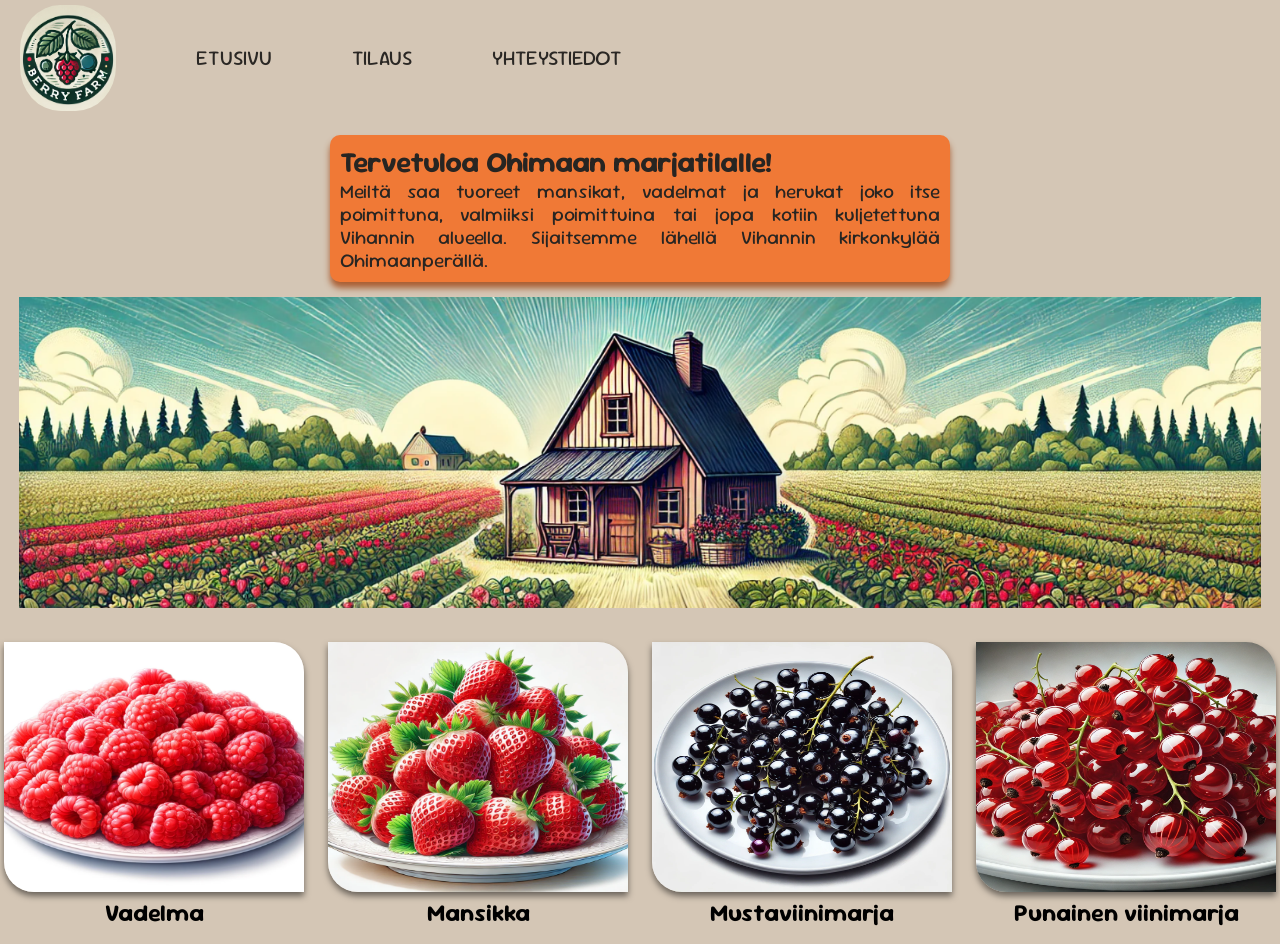
<file: index.html>
<!DOCTYPE html>
<html lang="en">
  <head>
    <meta charset="UTF-8" />
    <meta name="viewport" content="width=device-width, initial-scale=1.0" />
    <title>BF</title>
    <link rel="stylesheet" href="index.css" />
    <link rel="icon" href="./favicon.png" type="image/png" />
  </head>

  <body>
    <header class="header">
      <div class="header_container">
        <img class="header_logo" src="./logo.png" />
        <nav class="nav_list">
          <ul class="header_list">
            <li><a href="./index.html">Etusivu</a></li>
            <li><a href="./tilaus.html">Tilaus</a></li>
            <li><a href="./contact.html">Yhteystiedot</a></li>
          </ul>
        </nav>
      </div>
    </header>

    <!-- Welcome part -->

    <main>
      <section class="welcome">
        <div class="welcome_container">
          <div class="welcome_text">
            <h1 class="subtitle">Tervetuloa Ohimaan marjatilalle!</h1>
            <p class="text">
              Meiltä saa tuoreet mansikat, vadelmat ja herukat joko itse
              poimittuna, valmiiksi poimittuina tai jopa kotiin kuljetettuna
              Vihannin alueella. Sijaitsemme lähellä Vihannin kirkonkylää
              Ohimaanperällä.
            </p>
          </div>
          <img class="bg_1" src="./bg_1.png" alt="background" />
        </div>
      </section>

      <!-- Berry list-->

      <section class="berry">
        <div class="berry_container">
          <div class="berry-list_card">
            <img src="./vadelma.png" alt="vadelma" class="berry__img" />
            <h2 class="berry-list_title">Vadelma</h2>
          </div>
          <div class="berry-list_card">
            <img src="./mansikka.png" alt="mansikkaa" class="berry__img" />
            <h2 class="berry-list_title">Mansikka</h2>
          </div>
          <div class="berry-list_card">
            <img
              src="./mustaviinimarja.webp"
              alt="mustaviinimarja"
              class="berry__img"
            />
            <h2 class="berry-list_title">Mustaviinimarja</h2>
          </div>
          <div class="berry-list_card">
            <img
              src="./punainen_viinimarja.webp"
              alt="punainen iinimarja"
              class="berry__img"
            />
            <h2 class="berry-list_title">Punainen viinimarja</h2>
          </div>
        </div>
      </section>
    </main>
  </body>
</html>
</file>
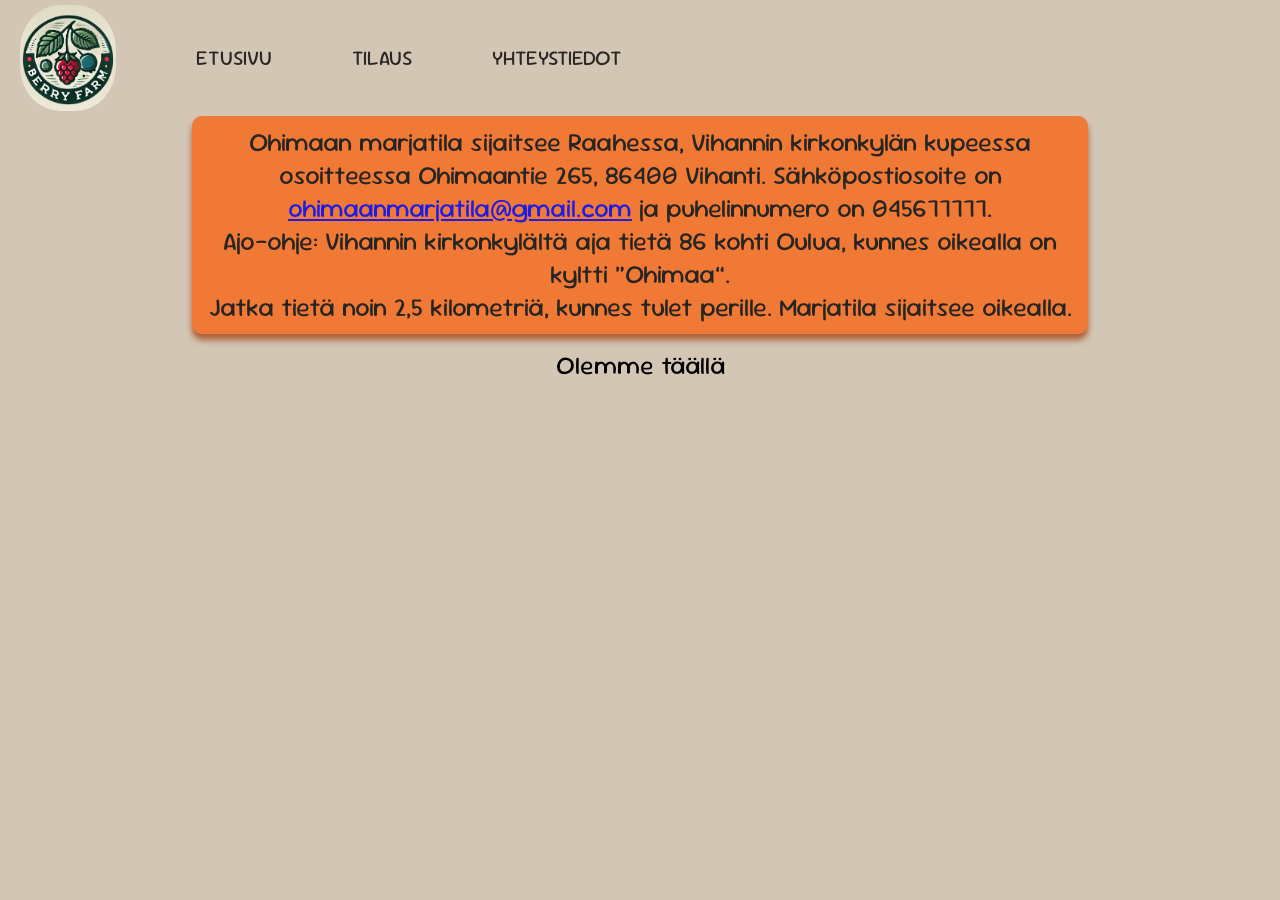
<file: contact.html>
<!DOCTYPE html>
<html lang="en">
  <head>
    <meta charset="UTF-8" />
    <meta name="viewport" content="width=device-width, initial-scale=1.0" />
    <title>BF</title>
    <link rel="stylesheet" href="index.css" />
    <link rel="icon" href="./favicon.png" type="image/png" />
  </head>

  <body>
    <header class="header">
      <div class="header_container">
        <img class="header_logo" src="./logo.png" />
        <nav class="nav_list">
          <ul class="header_list">
            <li><a href="./index.html">Etusivu</a></li>
            <li><a href="./tilaus.html">Tilaus</a></li>
            <li><a href="./contact.html">Yhteystiedot</a></li>
          </ul>
        </nav>
      </div>
    </header>

    <!-- Welcome part -->

    <main>
      <section class="main_contact_container">
        <div class="contact_container">
          <p class="text_contact">
            Ohimaan marjatila sijaitsee Raahessa, Vihannin kirkonkylän kupeessa
            osoitteessa Ohimaantie 265, 86400 Vihanti. Sähköpostiosoite on
            <a href="mailto:ohimaanmarjatila@gmail.com"
              >ohimaanmarjatila@gmail.com</a
            >
            ja puhelinnumero on 045677777. <br />Ajo-ohje: Vihannin
            kirkonkylältä aja tietä 86 kohti Oulua, kunnes oikealla on kyltti
            “Ohimaa”.<br />Jatka tietä noin 2,5 kilometriä, kunnes tulet
            perille. Marjatila sijaitsee oikealla.
          </p>

          <p class="map">Olemme täällä</p>

          <div class="map_container">
            <iframe
              src="https://www.google.com/maps/embed?pb=!1m18!1m12!1m3!1d46239.23093196361!2d25.015003237104693!3d64.48862925934587!2m3!1f0!2f0!3f0!3m2!1i1024!2i768!4f13.1!3m3!1m2!1s0x4681aa0139ef1ef9%3A0x34d0e08f3d2f61b9!2sOhimaantie%20265%2C%2086400%20Raahe!5e0!3m2!1sen!2sfi!4v1732541092133!5m2!1sen!2sfi"
              width="100%"
              height="450"
              style="border: 0"
              allowfullscreen=""
              loading="lazy"
              referrerpolicy="no-referrer-when-downgrade"
            ></iframe>
          </div>
        </div>
      </section>
    </main>
  </body>
</html>
</file>
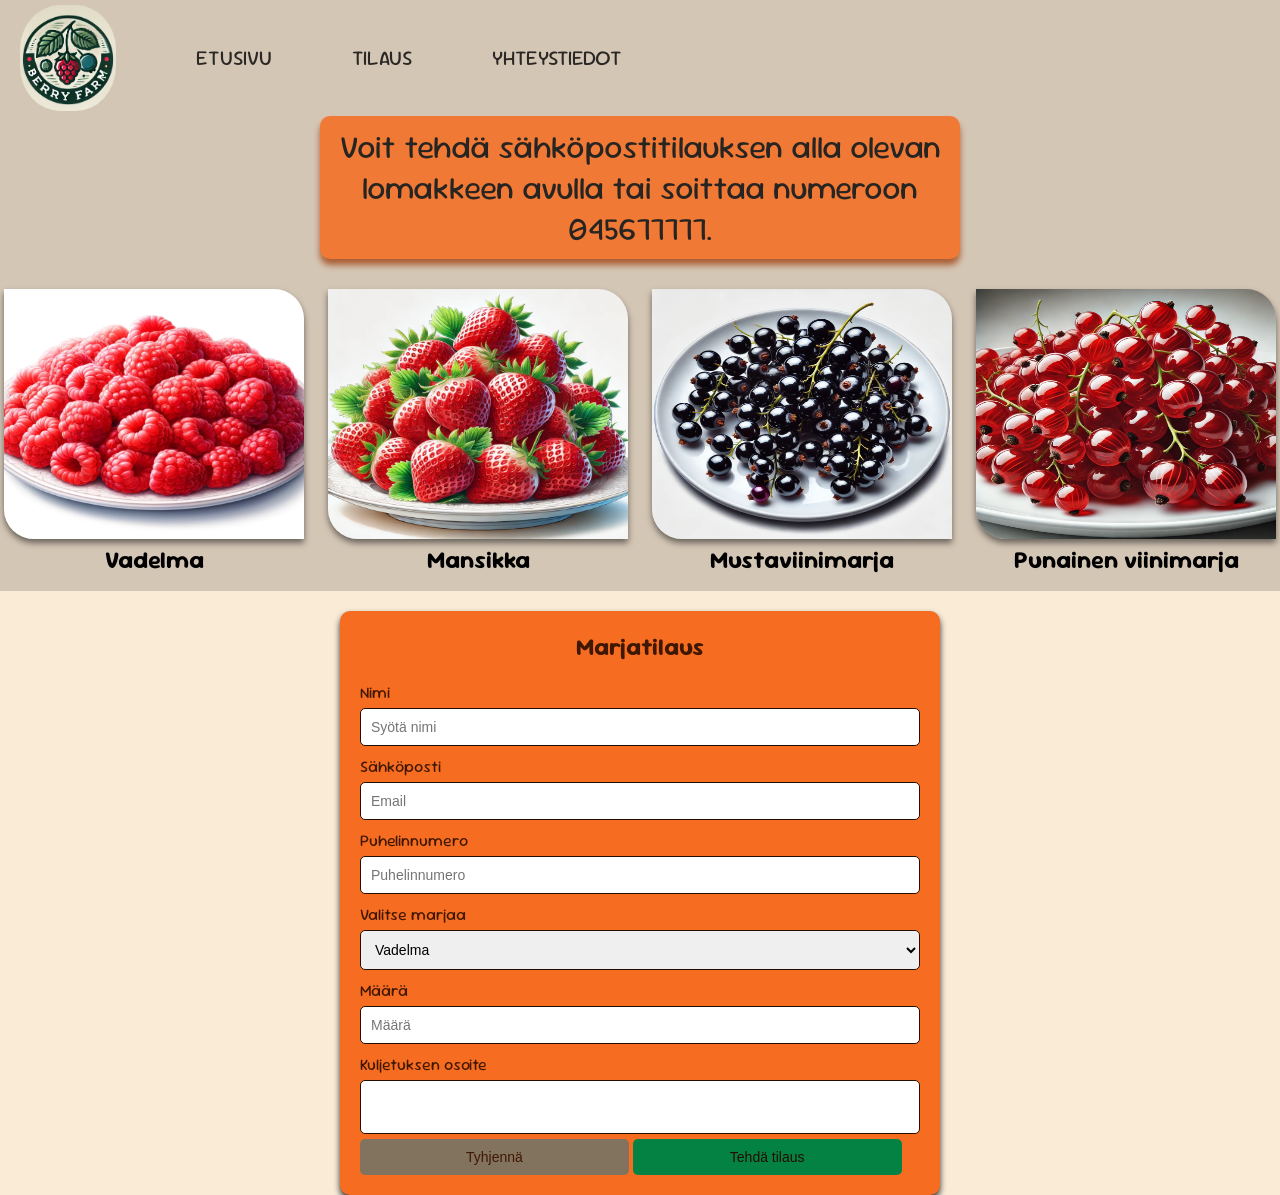
<file: tilaus.html>
<!DOCTYPE html>
<html lang="en">
  <head>
    <meta charset="UTF-8" />
    <meta name="viewport" content="width=device-width, initial-scale=1.0" />
    <title>BF</title>
    <link rel="stylesheet" href="index.css" />
    <link rel="icon" href="./favicon.png" type="image/png" />
  </head>

  <body>
    <header class="header">
      <div class="header_container">
        <img class="header_logo" src="./logo.png" />
        <nav class="nav_list">
          <ul class="header_list">
            <li><a href="./index.html">Etusivu</a></li>
            <li><a href="./tilaus.html">Tilaus</a></li>
            <li><a href="./contact.html">Yhteystiedot</a></li>
          </ul>
        </nav>
      </div>
    </header>

    <!-- Welcome part -->

    <main>
      <section class="welcome_tilaus">
        <div class="welcome_container_tilaus">
          <p class="text_tilaus">
            Voit tehdä sähköpostitilauksen alla olevan lomakkeen avulla tai
            soittaa numeroon 045677777.
          </p>
        </div>
      </section>

      <section class="berry">
        <div class="berry_container">
          <div class="berry-list_card">
            <img src="./vadelma.png" alt="vadelma" class="berry__img" />
            <h2 class="berry-list_title">Vadelma</h2>
          </div>
          <div class="berry-list_card">
            <img src="./mansikka.png" alt="mansikkaa" class="berry__img" />
            <h2 class="berry-list_title">Mansikka</h2>
          </div>
          <div class="berry-list_card">
            <img
              src="./mustaviinimarja.webp"
              alt="mustaviinimarja"
              class="berry__img"
            />
            <h2 class="berry-list_title">Mustaviinimarja</h2>
          </div>
          <div class="berry-list_card">
            <img
              src="./punainen_viinimarja.webp"
              alt="punainen iinimarja"
              class="berry__img"
            />
            <h2 class="berry-list_title">Punainen viinimarja</h2>
          </div>
        </div>
      </section>
      <div class="form_main_container">
        <div class="form_container">
          <h1>Marjatilaus</h1>
          <form>
            <div class="form_group">
              <label for="name">Nimi</label>
              <input
                type="text"
                id="name"
                name="name"
                placeholder="Syötä nimi"
                required
              />
            </div>

            <div class="form_group">
              <label for="email">Sähköposti</label>
              <input
                type="email"
                id="email"
                name="email"
                placeholder="Email"
                required
              />
            </div>

            <div class="form_group">
              <label for="number">Puhelinnumero</label>
              <input
                type="number"
                id="number"
                name="email"
                placeholder="Puhelinnumero"
                required
              />
            </div>

            <div class="form_group">
              <label for="Marjojen_tyyppi">Valitse marjaa</label>
              <select id="Marjojen_tyyppi" name="Marjojen_tyyppi" required>
                <option value="Vadelma">Vadelma</option>
                <option value="Mansikka">Mansikka</option>
                <option value="Mustaviinimarja">Mustaviinimarja</option>
                <option value="Punainen_viinimarja">Punainen viinimarja</option>
              </select>
            </div>

            <div class="form_group">
              <label for="quantity">Määrä</label>
              <input
                type="number"
                id="quantity"
                name="quantity"
                placeholder="Määrä"
              />
            </div>

            <div class="form_group">
              <label for="address">Kuljetuksen osoite</label>
              <textarea
                name="address"
                id="address"
                rows="2"
                laceholder="Osoite"
              ></textarea>
            </div>

            <div class="form_button">
              <button type="reset" class="btn_clear">Tyhjennä</button>
              <button type="submit" class="btn_submit">Tehdä tilaus</button>
            </div>
          </form>
        </div>
      </div>
    </main>
  </body>
</html>
</file>
<file: index.css>
@import url("https://fonts.googleapis.com/css2?family=Sour+Gummy:ital,wght@0,100..900;1,100..900&display=swap");

html,
body,
main {
  width: 100%;
}
body {
  font-family: "Sour Gummy", sans-serif;
  font-optical-sizing: auto;
  font-style: normal;
  font-variation-settings: "wdth" 100;
  background-color: rgb(212, 198, 181);
}

* {
  margin: 0;
  padding: 0;
  box-sizing: border-box;
}

@media screen and (max-width: 1024px) {
  .bg_1 {
    width: 100%;
    background-size: contain;
    background-repeat: no-repeat;
    background-position: cover;
    object-fit: contain;
    overflow-y: hidden;
  }
}

li a {
  color: rgb(0, 0, 0);
  opacity: 0.8;
}

.header {
  display: flex;
  justify-content: space-between;
  align-items: center;
  width: 100%;
  flex-wrap: wrap;
}

h1 h2 h3 h4 h5 h6 p {
  margin: 0;
  padding-left: 15px;
}

.header_container {
  font-size: 1.3rem;
  padding: 5px 20px;
  display: flex;
  align-items: center;
  justify-content: space-between;
  gap: 12px;
  flex-wrap: wrap;
}

.header_logo {
  width: 6rem;
  border-radius: 42%;
}

.header_list {
  display: flex;
  text-transform: uppercase;
  gap: 2rem;
  list-style: none;
  margin: 20px;
  padding: 0;
  flex-wrap: wrap;
}

.nav_list a {
  margin-left: 3rem;
  text-decoration: none;
}

@media screen and (max-width: 600px) {
  body {
    display: flex;
    flex-direction: column;
    padding: 3px;
    font-size: 10px;
  }

  .header_container {
    width: 100%;
  }
}

.welcome_container {
  display: flex;
  flex-direction: column;
  width: 100%;
  margin: 0;
  padding: 1.2rem;
  align-items: center;
}

.subtitle {
  display: flex;
}

.bg_1 {
  left: 0;
  top: 0;
  z-index: -1;
  width: 100%;
}

.welcome_text {
  color: rgb(9, 9, 9);
  background-color: #f66c21;
  width: 100%;
  font-size: 1.2rem;
  text-align: center;
  line-height: 1.2;
  padding: 10px;
  border-radius: 10px;
  max-width: 50%;
  opacity: 0.85;
  margin-bottom: 15px;
  box-shadow: 0 6px 6px #a34d1e;
}

.welcome_container_tilaus {
  display: flex;
  justify-content: center;
}

.text_tilaus {
  color: rgb(9, 9, 9);
  background-color: #f66c21;
  width: 100%;
  font-size: 2rem;
  text-align: center;
  padding: 10px;
  border-radius: 10px;
  max-width: 50%;
  opacity: 0.85;
  margin-bottom: 15px;
  box-shadow: 0 6px 6px #a34d1e;
}

.text {
  text-align: justify;
}

@media screen and (max-width: 768px) {
  .header_list li a {
    font-size: 1.2rem;
  }
  .welcome {
    
  }
}

.berry {
  margin-top: 15px;
  display: flex;
  gap: 2rem;
}

.berry_container {
  display: flex;
  flex-grow: 1;
  flex-direction: row;
  justify-content: space-evenly;
  align-items: center;
  gap: 20px;
  flex-wrap: wrap;
}

.berry-list_card {
  padding-bottom: 1rem;
}

img.berry__img {
  width: 300px;
  height: 250px;
  box-sizing: border-box;
  border-radius: 0px 30px 0px 30px;
  box-shadow: 0 4px 6px rgba(0, 0, 0, 0.5);
}

.berry-list_title {
  display: flex;
  justify-content: center;
}

.form_main_container {
  background-color: antiquewhite;
  display: flex;
  justify-content: center;
  padding-top: 20px;
    
}
.form_container {
  background-color: #f66c21;
  padding: 20px;
  border-radius: 10px;
  box-shadow: 0 4px 6px rgba(0, 0, 0, 0.8);
  width: 100%;
  max-width: 600px;
}

.form_container h1 {
  text-align: center;
  color: #401802;
  margin-bottom: 20px;
  font-size: 24px;
}

.form_group label{
  display: block;
  font-size: 16px;
  color: #401802;
  margin-bottom: 5px;
  margin-top: 10px;
}

.form_group input,
.form_group select,
.form_group textarea {
  box-sizing: border-box;
  width: 100%;
  padding: 10px;
  font-size: 14px;
  border: 1px solid #250d01;
  border-radius: 5px;
}

.form_group input :placeholder-shown {
  background-color: azure;
  color: black;
}

.form_group input:not(:placeholder-shown){
  background-color: rgb(203, 247, 209);
  color: #130802;
}

.form_group textarea {
  resize: none;
}

.form_button {.form_group
  display: flex;
  justify-content: space-between;
}

.form_button button {
  width: 48%;
  padding: 10px;
  font-size: 14px;
  border: none;
  border-radius: 5px;
  cursor: pointer;
}

.btn_clear {
  background-color: rgb(130, 115, 95);
  color: #401802;
}

.btn_clear:hover {
  background-color: rgb(134, 128, 120);
  transition: 0.3s;
}

.btn_submit {
  background-color: rgb(3, 130, 67);
  color: #250d01;
}

.btn_submit:hover {
  background-color: rgb(17, 148, 83);
  transition: 0.3s;
}

.main_contact_container {
  display: flex;
  justify-content: center;
}

.contact_container {
  max-width: 70%;

}
.text_contact {
  color: rgb(9, 9, 9);
  background-color: #f66c21;
  width: 100%;
  font-size: 1.6rem;
  text-align: center;
  padding: 10px;
  border-radius: 10px;
  opacity: 0.85;
  margin-bottom: 15px;
  box-shadow: 0 6px 6px #a34d1e;
}

.map {
  font-size: 25px;
  text-align: center;
}

.map_container {
  border-radius: 5px;
}
</file>
